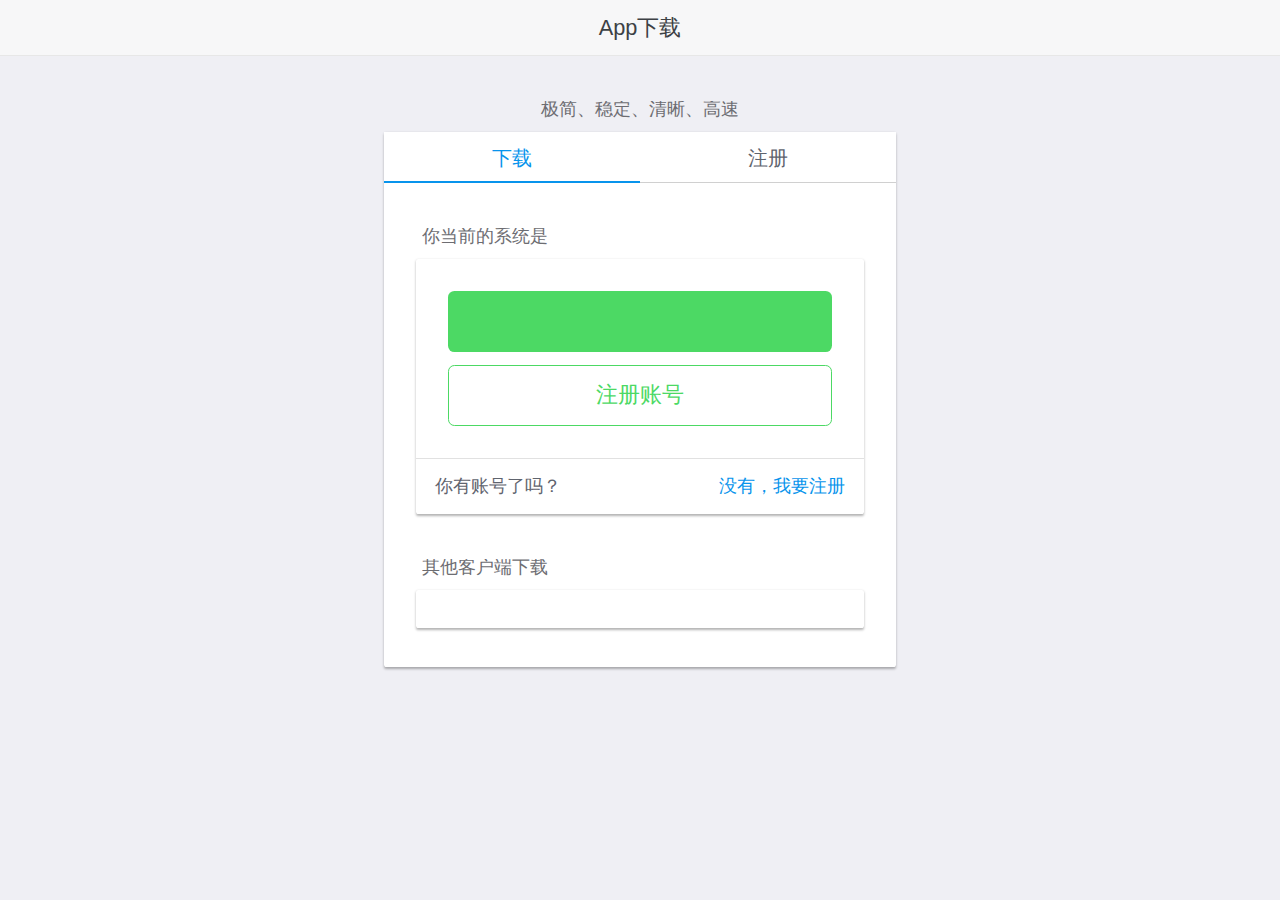
<file: index.html>
<!DOCTYPE html>
<html>
    <head>
        <meta charset="utf-8">
        <meta http-equiv="X-UA-Compatible" content="IE=edge">
        <title>App下载和账号注册</title>
        <meta name="viewport" content="initial-scale=1, maximum-scale=1">
        <link rel="stylesheet" href="lib_js_css/sui-mobile/dist/css/sm.min.css">
        <meta name="apple-mobile-web-app-capable" content="yes" />
        <meta name ="apple-mobile-web-app-status-bar-style" content ="black">
        <meta name="apple-touch-fullscreen" content="yes" />
        <link rel="apple-touch-icon-precomposed" sizes="180x180" href="tpl_img/icon.png">
        <link rel="shortcut icon" href="tpl_img/favicon.ico" type="image/x-icon" />
        <link rel="Bookmark" href="tpl_img/favicon.ico" type="image/x-icon" />
        <meta name="renderer" content="webkit|ie-comp|ie-stand">
        <script src="https://cdn.bootcdn.net/ajax/libs/jquery/3.1.1/jquery.min.js"></script>
        <script>if (typeof module === 'object') {window.jQuery = window.$ = module.exports;};</script>
        <script src="https://cdn.bootcdn.net/ajax/libs/jquery-cookie/1.4.1/jquery.cookie.min.js"></script>
        <script src="https://cdn.bootcdn.net/ajax/libs/clipboard.js/2.0.6/clipboard.min.js"></script>
        <script src="https://cdn.bootcdn.net/ajax/libs/jquery.qrcode/1.0/jquery.qrcode.min.js"></script>
    </head>
<body>
<div class="page-group"><div class="page"></div></div>
</body>
</html>
<script src="lib_js_css/sui-mobile/dist/js/sm.min.js"></script>
<script>
var laset_ver='1216.10.4';
var WL='web';
var static_file_suffix='?'+laset_ver; 
var cdn_min='';
if(window.location.port){
    if (window.location.port!='80'){
        console.log("本地port:"+window.location.port);
        WL='local';
        cdn_min='';
        static_file_suffix='?'+Math.random();
    }
}
$.getScript('tpl_Js_ac/Start.js'+static_file_suffix, function(){});
</script>
</file>
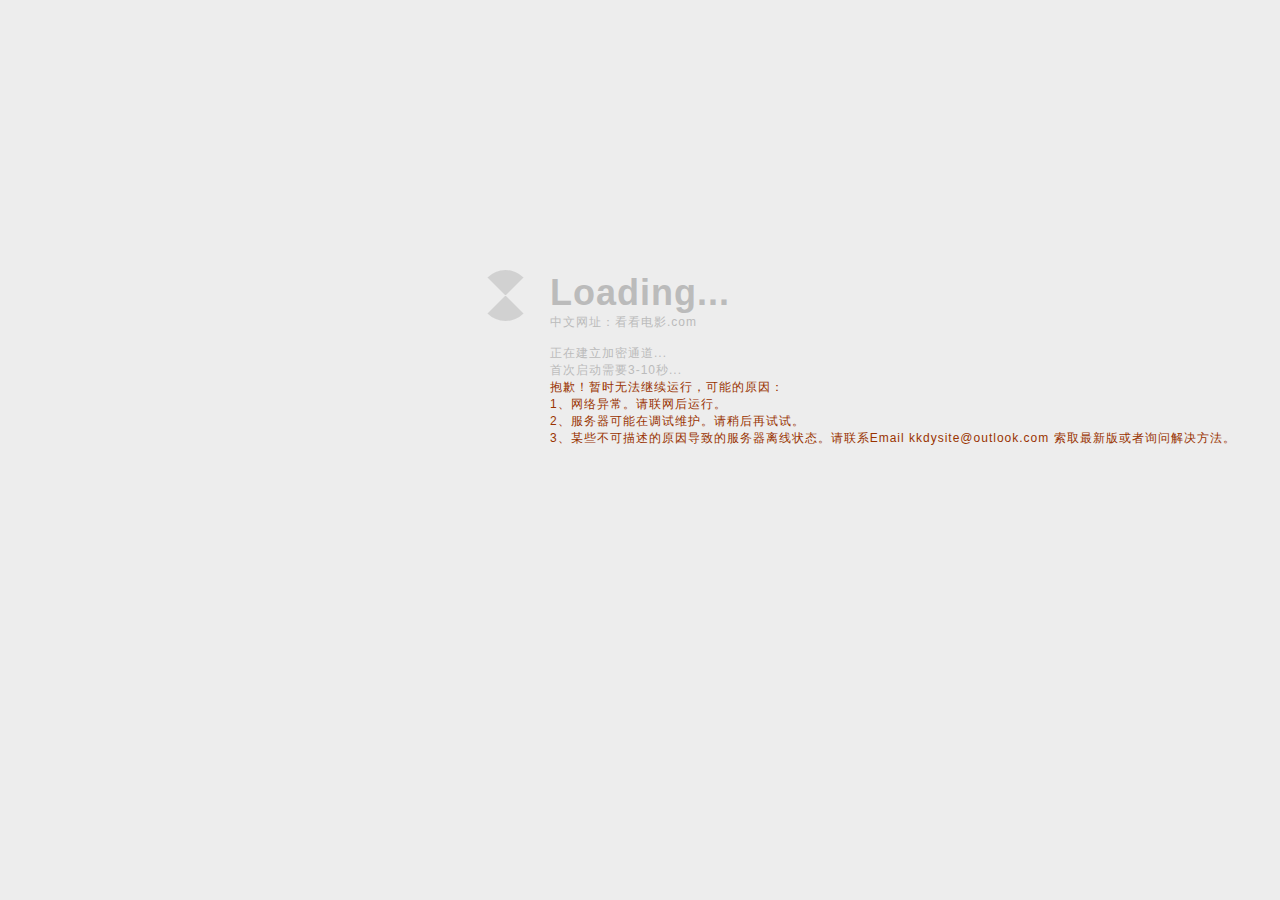
<file: LoaderJs/Apk_loader.html>
<html>
<head>
<meta http-equiv="Content-Type" content="text/html; charset=UTF-8">
 <meta http-equiv="Cache-Control" content="no-cache" />
 <meta name="viewport" content="width=device-width,initial-scale=1,minimum-scale=1,maximum-scale=1,user-scalable=no" />
<title>看看电影.com	Loading...</title>
<style>body{background:#000}.loading{-webkit-animation:fadein 2s;-moz-animation:fadein 2s;-o-animation:fadein 2s;animation:fadein 2s}@-moz-keyframes fadein{from{opacity:0}to{opacity:1}}@-webkit-keyframes fadein{from{opacity:0}to{opacity:1}}@-o-keyframes fadein{from{opacity:0}to{opacity:1}}@keyframes fadein{from{opacity:0}to{opacity:1}}.spinner-wrapper{position:absolute;top:0;left:0;z-index:300;height:100%;min-width:100%;min-height:100%;background:rgba(255,255,255,0.93)}

.spinner-text{position:absolute;top:30%;left:50%;margin-left:-90px;margin-top: 2px;color:#BBB;letter-spacing:1px;font-weight:700;font-size:36px;font-family:Arial}
.spinner{position:absolute;top:30%;left:50%;display:block;margin-left:-160px;width:1px;height:1px;border:25px solid rgba(100,100,100,0.2);-webkit-border-radius:50px;-moz-border-radius:50px;border-radius:50px;border-left-color:transparent;border-right-color:transparent;-webkit-animation:spin 1.5s infinite;-moz-animation:spin 1.5s infinite;animation:spin 1.5s infinite}@-webkit-keyframes spin{0%,100%{-webkit-transform:rotate(0deg) scale(1)}50%{-webkit-transform:rotate(720deg) scale(0.6)}}@-moz-keyframes spin{0%,100%{-moz-transform:rotate(0deg) scale(1)}50%{-moz-transform:rotate(720deg) scale(0.6)}}@-o-keyframes spin{0%,100%{-o-transform:rotate(0deg) scale(1)}50%{-o-transform:rotate(720deg) scale(0.6)}}@keyframes spin{0%,100%{transform:rotate(0deg) scale(1)}50%{transform:rotate(720deg) scale(0.6)}}
</style>
</head>
<body>
<div class="loading">
  <div class="spinner-wrapper">
    <span class="spinner-text" ><span id="MainTxt">Loading...</span>
	<br>
	<span style="font-size:12px; font-weight:normal">
	中文网址：看看电影.com <br/> <br/>
		<span id="txtServ1">正在建立加密通道...<br />	首次启动需要3-10秒...</span>	<br/>
		<span id="txtErr" style="color: #993300;">.</span>	 					

	</span>
	</span>
    <span class="spinner"></span>

  </div>

</div>


</body>
</html>
<script language="javascript">

	var temp_Loader_var= 0;
	var temp_Loader1_var= 0;
	
	var Rand = Math.random();   

	//temp_Loader_var= 1;
</script>
<!-- 加载Loader1 -->
<script src="http://app.kkdy2021.xyz/LoaderJs/temp_Loader_var.js.php"></script>
<script language="javascript">
	if(temp_Loader_var==1){
		temp_Loader1_var=1;  //不在提示检测备用loader
		document.getElementById("txtServ1").innerHTML='Loader1 通讯加密完成...';
		window.location.href='http://app.kkdy2021.xyz/?v=AndroidPhone20191207&Rand='+Rand;
	}
	else{
		temp_Loader1_var=0;
	}
</script>
<script src="http://app.vipdianying.site/LoaderJs/temp_Loader_var.js.php"></script>

<script language="javascript">
if(temp_Loader1_var==0){  //主loader异常的时候才检测...
	if(temp_Loader_var==1){
		document.getElementById("txtServ1").innerHTML='Loader2 通讯加密完成...';
		window.location.href='http://app.vipdianying.site/?v=AndroidPhone20191207&Rand='+Rand;
	}
	else{
		document.getElementById("txtErr").innerHTML='抱歉！暂时无法继续运行，可能的原因：<br>1、网络异常。请联网后运行。<br>2、服务器可能在调试维护。请稍后再试试。<br>3、某些不可描述的原因导致的服务器离线状态。请联系Email kkdysite@outlook.com 索取最新版或者询问解决方法。';

	}
}

document.oncontextmenu=new Function("event.returnValue=false");  
document.onselectstart=new Function("event.returnValue=false");  

</script>
</file>
